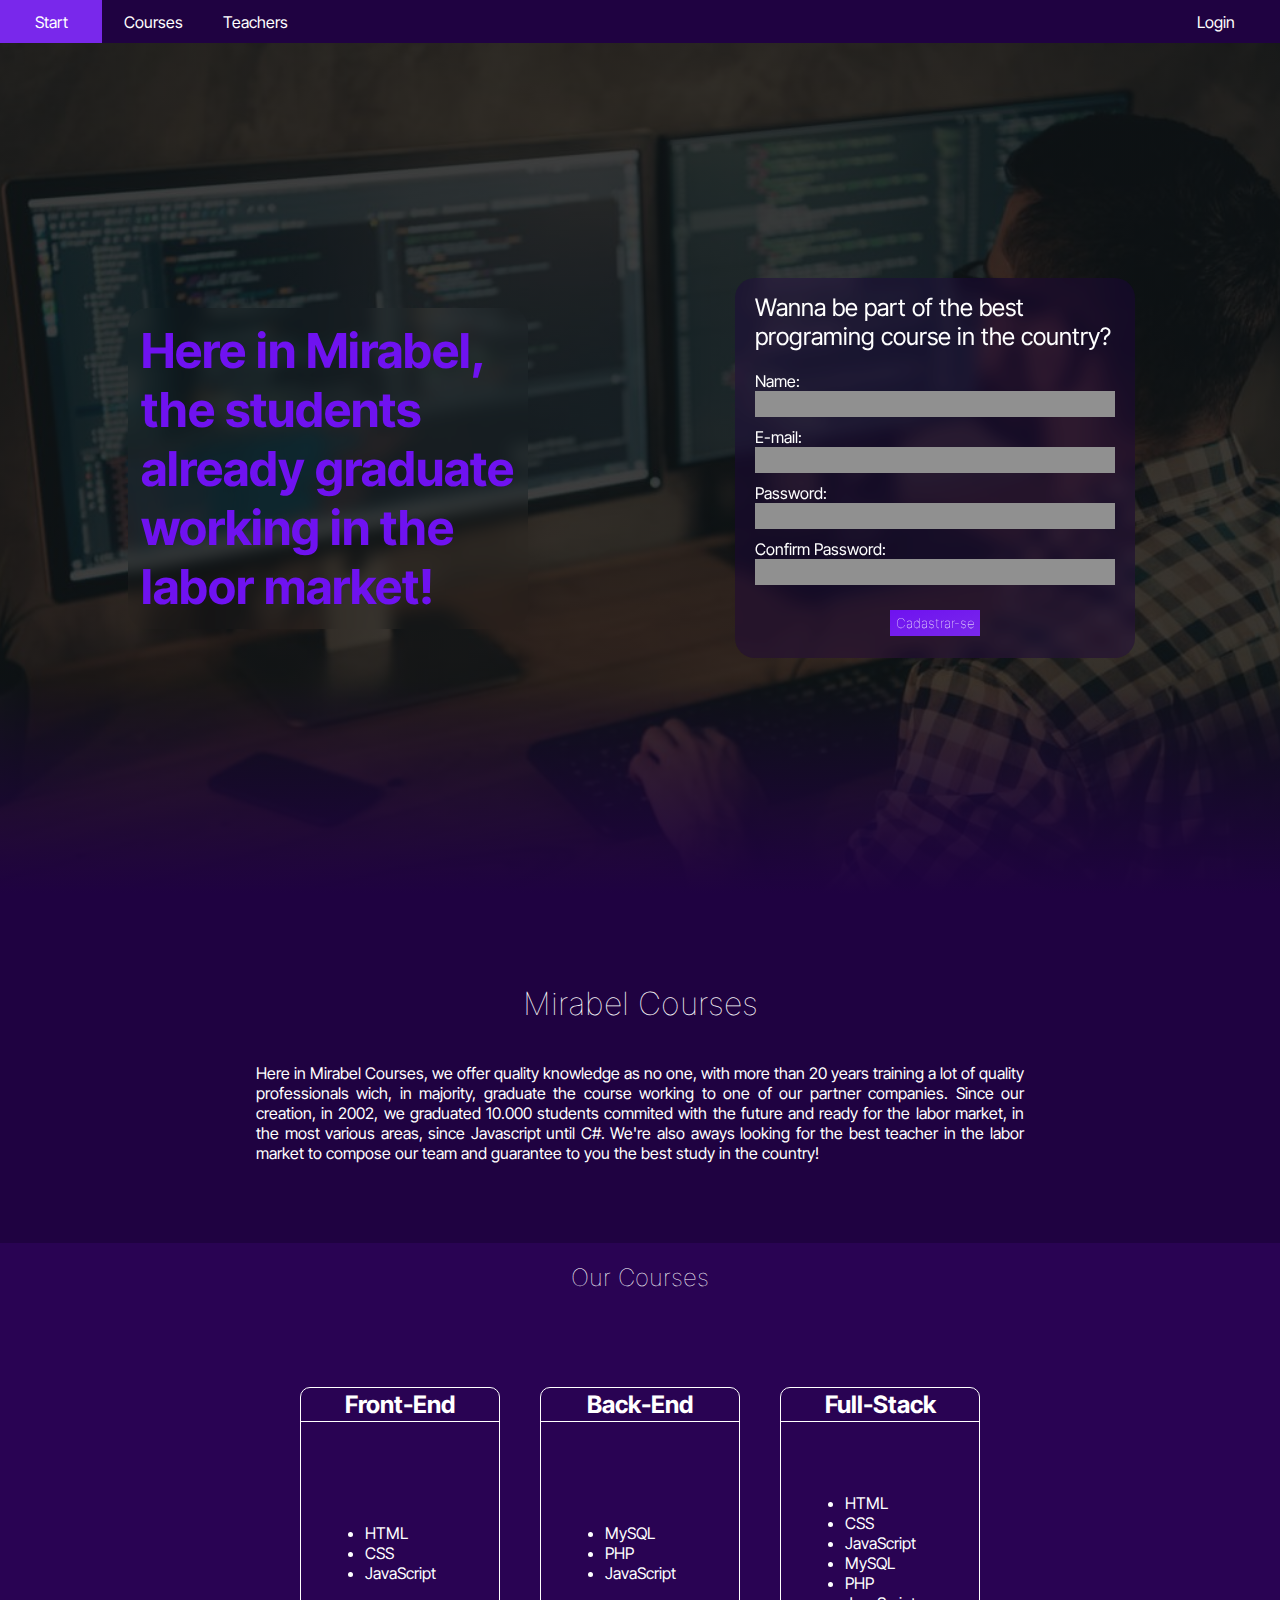
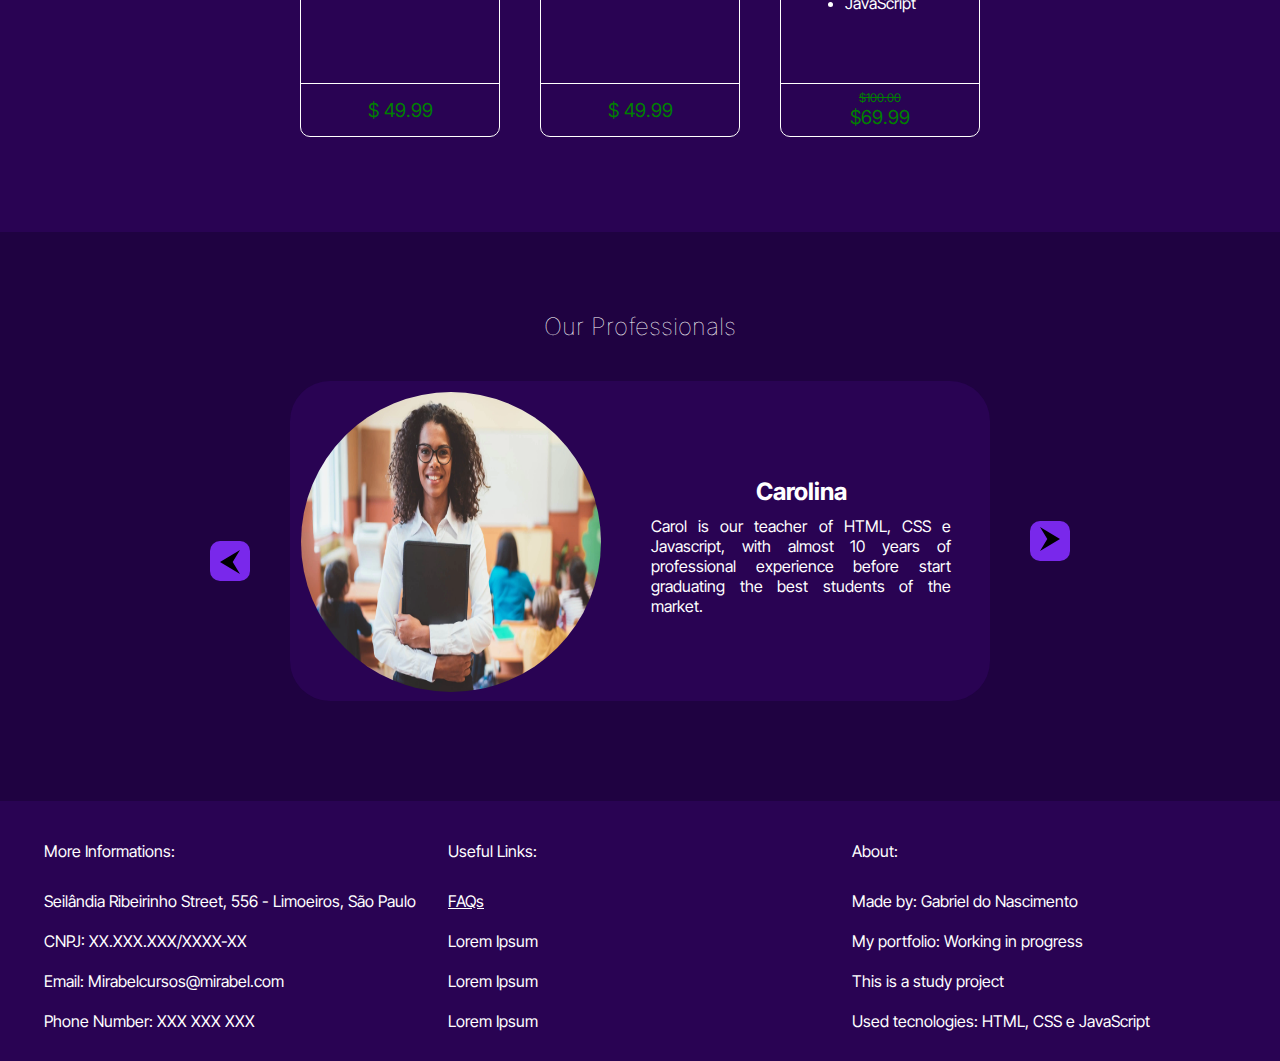
<file: projetocurso/indexcurso.html>
<!DOCTYPE html>

<html>

    <head>

        <meta charset="UTF-8">
        <meta name="viewport" content="width=device-width, initial-scale=1.0">
        <title>Front-End Course | Mirabel</title>

        <link rel="stylesheet" href="style.css">
        <link rel="preconnect" href="https://fonts.googleapis.com">
        <link rel="preconnect" href="https://fonts.gstatic.com" crossorigin>
        <link href="https://fonts.googleapis.com/css2?family=Inter+Tight:wght@300&display=swap" rel="stylesheet">
        
        <script src="scriptcarrossel.js" defer></script>
        <script src="scriptnavresponsiva.js" defer></script>
        <script src="detectarlingua.js"></script>

    </head>

    <body>

        <nav id="navbar">
            
            

            <div id="navlinks">
                <a class="bttnav" href="#">Start</a>
                <a class="bttnav" href="#cursosinfo">Courses</a>
                <a class="bttnav" href="#profissionaiscurso">Teachers</a>
            </div>
        
            <div id="logoff">
                <a class="bttnav right" href="#">Login</a>
            </div>

            <button id="dropmenuresponsivo"></button>

        </nav>

        <section class="land">
            
            <div class="gradientimg displaycap">

                <div class="copycap"><p>Here in Mirabel, the students already graduate working in the labor market!</p></div>


                <div class="divtotalcap">

                    <p class="titulocap">Wanna be part of the best programing course in the country?</p>
               
                    <form class="cap">
                        <label for="nomein">Name:</label>
                        <input class="entrada" type="text" id="nomein" name="nomein" autocomplete="off">
                        <label for="emailin">E-mail:</label>
                        <input class="entrada" type="email" id="emailin" name="emailin" autocomplete="off">
                        <label for="senhain">Password:</label>
                        <input class="entrada" type="password" id="senhain" name="senhain" autocomplete="off">
                        <label for="senhaconfirm">Confirm Password:</label>
                        <input class="entrada" type="password" id="senhaconfirm" name="senhaconfirm" autocomplete="off">
                        <input class="bttcadastro" type="submit" value="Cadastrar-se">
                    </form>

                </div>
            
            </div>

        </section>

        <main class="cttpage">

                <div class="cttcenter">
                    <h1 class="centro">Mirabel Courses</h1>

                    <p>
                    Here in Mirabel Courses, we offer quality knowledge as no one, with more than 20 years training a lot of quality professionals wich, in majority, graduate the course working to one of our partner companies. Since our creation, in 2002, we graduated 10.000 students commited with the future and ready for the labor market, in the most various areas, since Javascript until C#. We're also aways looking for the best teacher in the labor market to compose our team and guarantee to you the best study in the country!
                    </p>
                </div>

                <h2 class="centro tituloinfobox" id="cursosinfo">Our Courses</h2>

                <div class="cursosinfobox">

                    <div class="cardcurso">
                        <h2>Front-End</h2>
                        <div class="boxcontcurso">    
                            <ul>
                                <li>HTML</li>

                                <li>CSS</li>

                                <li>JavaScript</li>
                            </ul>
                        </div>
                    
                        <div class="footercard">
                            <p class="preço">$ 49.99</p>
                        </div>

                    </div>

                    <div class="cardcurso">
                        <h2>Back-End</h2>
                            <div class="boxcontcurso">
                                <ul>
                                    <li>MySQL</li>

                                    <li>PHP</li>

                                    <li>JavaScript</li>
                                </ul>
                            </div>
                        <div class="footercard">
                            <p class="preço">$ 49.99</p>
                        </div>
                    </div>

                    <div class="cardcurso">
                        <h2>Full-Stack</h2>
                        <div class="boxcontcurso">
                            <ul>
                                <li>HTML</li>

                                <li>CSS</li>

                                <li>JavaScript</li>
                                
                                <li>MySQL</li>

                                <li>PHP</li>

                                <li>JavaScript</li>
                            </ul>
                        </div>
                
                        <div class="footercard">
                            <p class="preçofull">$100.00</p>
                            <p class="preço">$69.99</p>
                        </div>
                    </div>

                </div>

                <h2 class="centro" id="profissionaiscurso">Our Professionals</h2>

                <div class="bttcarrosselbox">

                    <button id="bttcarrosselleft">
                        <svg xmlns="http://www.w3.org/2000/svg" width="24" height="24" viewBox="0 0 24 24"><path d="M22 12l-20 12 7.289-12-7.289-12z"/></svg>
                    </button>

                    <div class="carrossel">

                            <ul id="displaycarrossel">
                            
                                <li class="infoprofes" id="card1">
                                    <img class="imgcarrossel" src="img/Carolina.webp">
                                    <div class="txtprofes">
                                        <h2>Carolina</h2>
                                        <p>Carol is our teacher of HTML, CSS e Javascript, with almost 10 years of professional experience before start graduating the best students of the market.</p>
                                    </div>
                                </li>
                                
                                <li class="infoprofes" id="card2">
                                    <img class="imgcarrossel" src="img/Josias.jpg">
                                    <div class="txtprofes">
                                        <h2>Josias</h2>
                                        <p>Josias is our teacher of PHP, JavaScript Back-end and MySQL, with more than 20 years of previous experience, integrate our team of teachers with his large knowledge about servers and databases.</p>
                                    </div>
                                </li>
                                
                                <li class="infoprofes" id="card3">
                                    <img class="imgcarrossel" src="img/Marcos.webp">
                                    <div class="txtprofes">
                                        <h2>Marcos</h2>
                                        <p>Marcos ir our CEO, and was our first teacher. For being Full-Stack, he thaught since Front-End until the Back-End, but leave the assignment to more talented teachers, and today act in the course direction.</p>
                                    </div>
                                </li>

                            </ul>

                    </div>
                    <button id="bttcarrosselright">
                        <svg xmlns="http://www.w3.org/2000/svg" width="24" height="24" viewBox="0 0 24 24"><path d="M22 12l-20 12 7.289-12-7.289-12z"/></svg>
                    </button>
                </div>
            
        </main>

        <footer class="rodape">

            <div class="boxrodape">
                <p>More Informations:</p>
                <ul class="rodapeul">

                    <li>Seilândia Ribeirinho Street, 556 - Limoeiros, São Paulo</li>
                    <li>CNPJ: XX.XXX.XXX/XXXX-XX</li>
                    <li>Email: Mirabelcursos@mirabel.com</li>
                    <li>Phone Number: XXX XXX XXX</li>

                </ul>
            </div>
            <div class="boxrodapemenor">
                <p>Useful Links:</p>
                <ul class="rodapeul">

                    <li><a href="#">FAQs</a></li>
                    <li>Lorem Ipsum</li>
                    <li>Lorem Ipsum</li>
                    <li>Lorem Ipsum</li>

                </ul>
            </div>
            <div class="boxrodape">
                <p>About:</p>
                <ul class="rodapeul">
                    <li>Made by: Gabriel do Nascimento</li>
                    <li>My portfolio: <a>Working in progress</a></li>
                    <li>This is a study project</li>
                    <li>Used tecnologies: HTML, CSS e JavaScript</li>
                </ul>

            </div>

        </footer>

        
    </body>

</html>
</file>
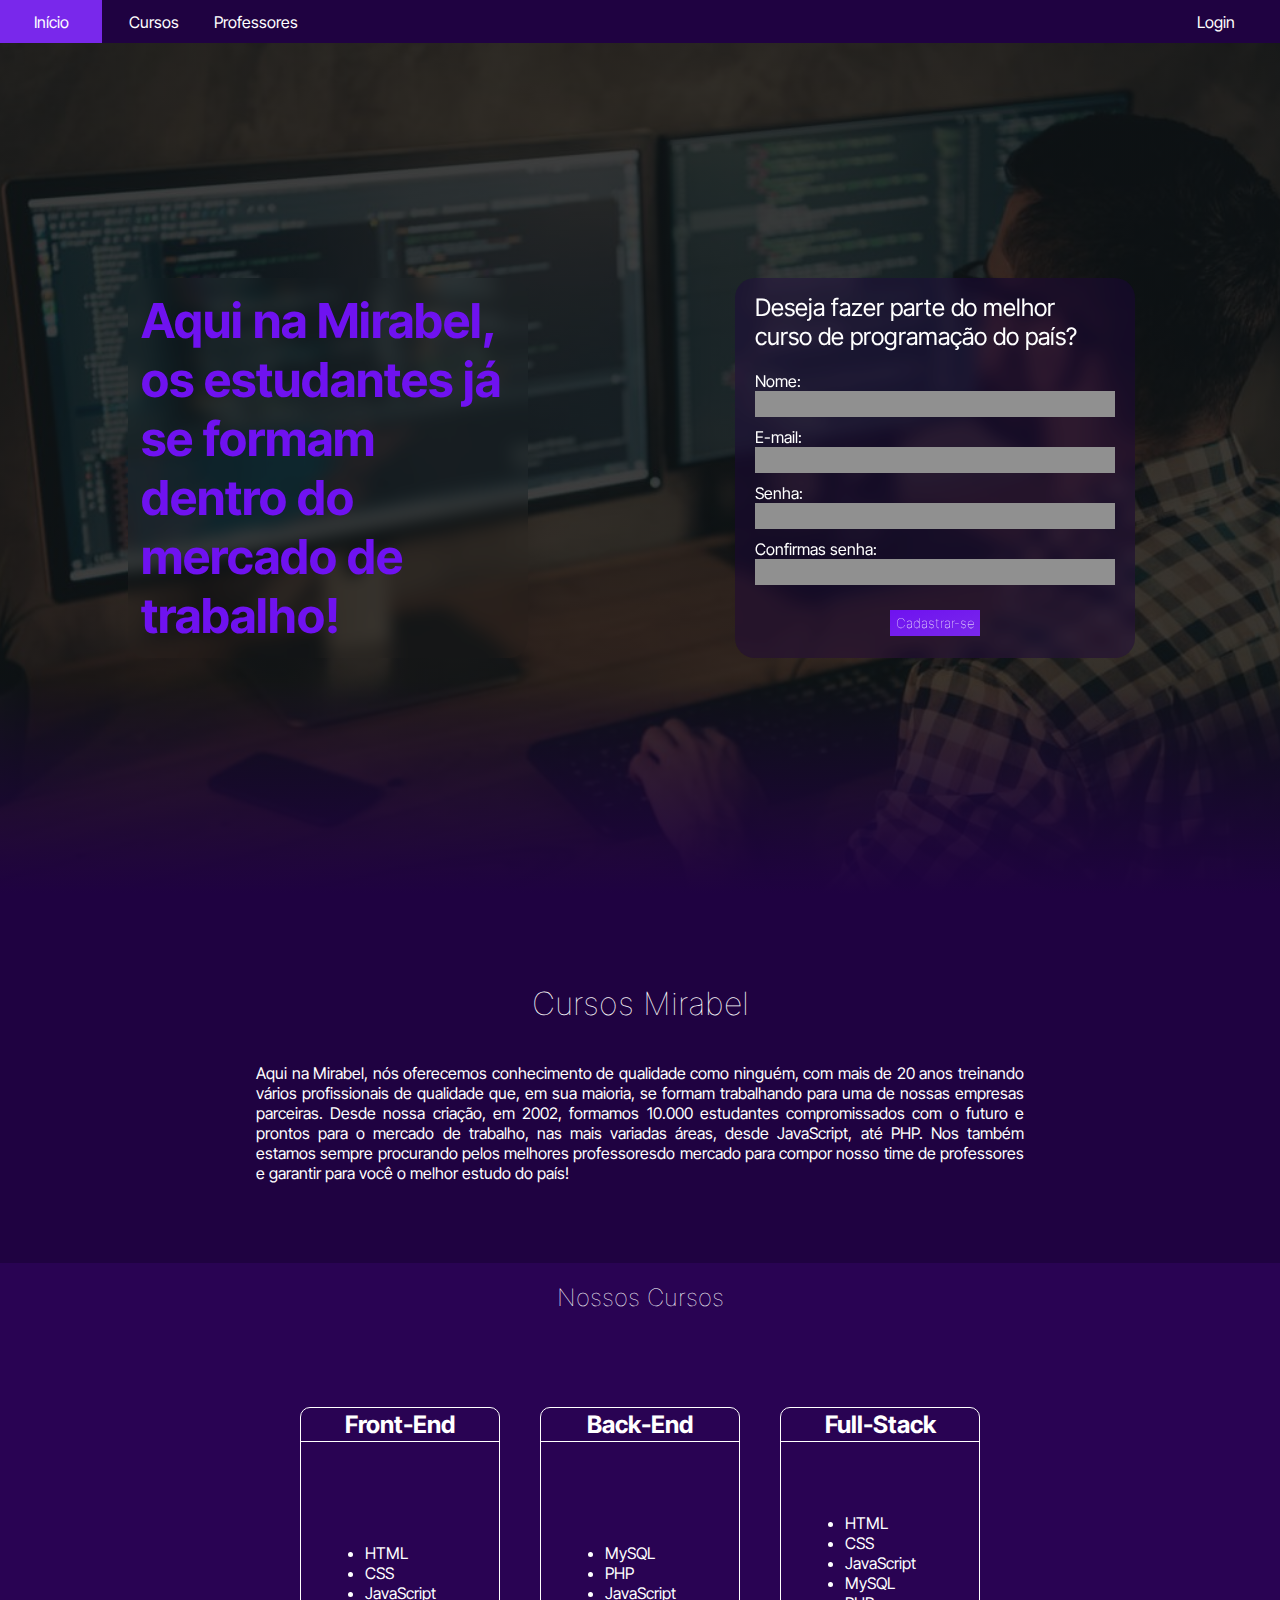
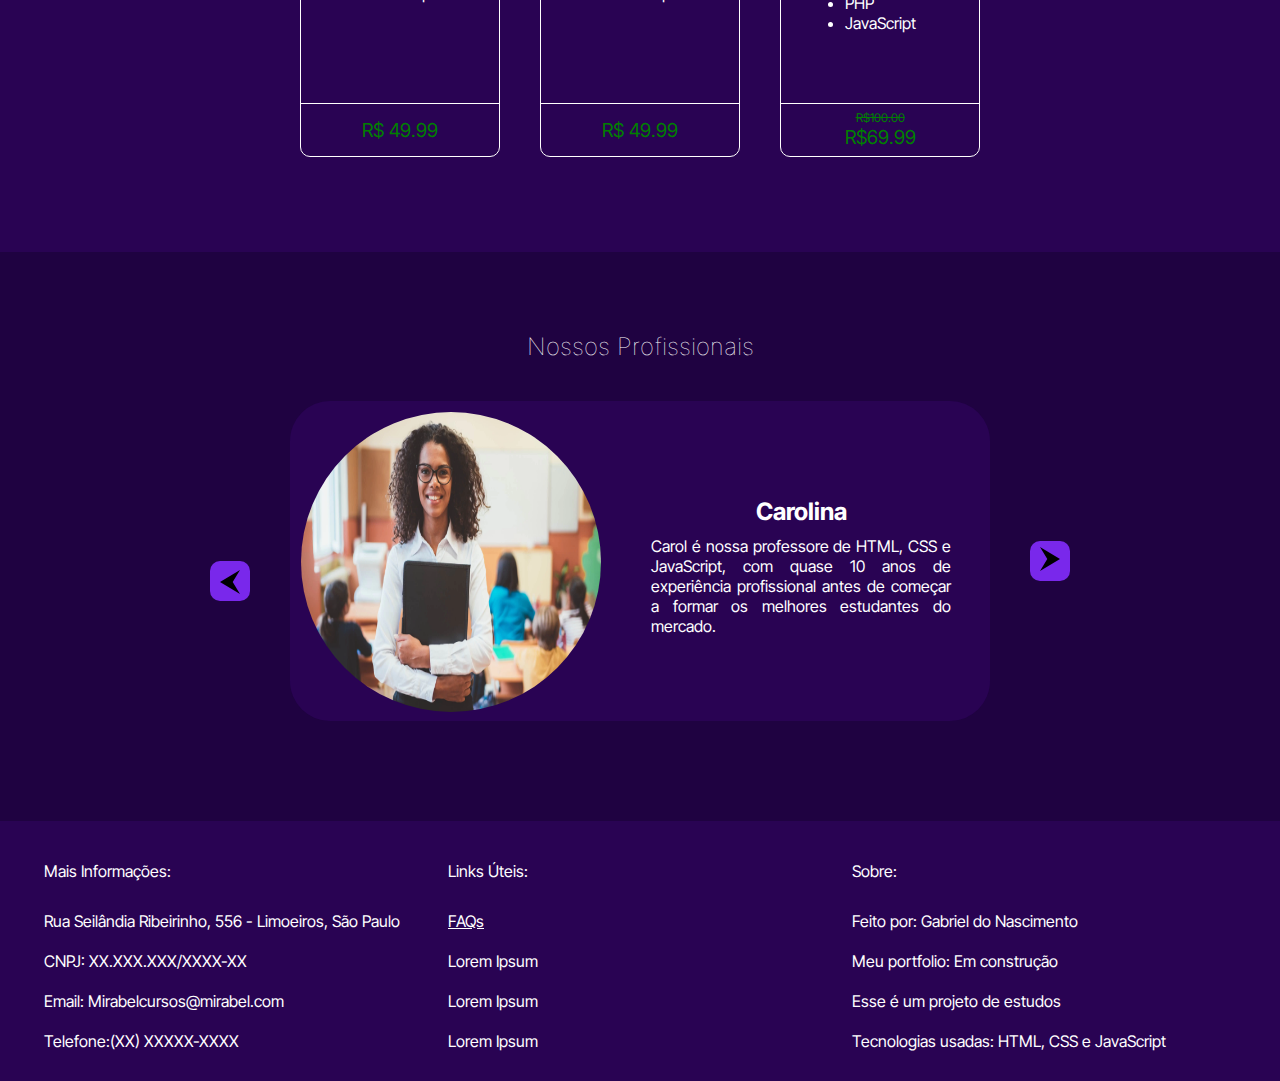
<file: projetocurso/indexpt.html>
<!DOCTYPE html>

<html>

    <head>

        <meta charset="UTF-8">
        <meta name="viewport" content="width=device-width, initial-scale=1.0">
        <title>Curso Front-End | Mirabel</title>

        <link rel="stylesheet" href="style.css">
        <link rel="preconnect" href="https://fonts.googleapis.com">
        <link rel="preconnect" href="https://fonts.gstatic.com" crossorigin>
        <link href="https://fonts.googleapis.com/css2?family=Inter+Tight:wght@300&display=swap" rel="stylesheet">
        
        <script src="scriptcarrossel.js" defer></script>
        <script src="scriptnavresponsiva.js" defer></script>

    </head>

    <body>

        <nav id="navbar">
            
            

            <div id="navlinks">
                <a class="bttnav" href="#">Início</a>
                <a class="bttnav" href="#cursosinfo">Cursos</a>
                <a class="bttnav" href="#profissionaiscurso">Professores</a>
            </div>
        
            <div id="logoff">
                <a class="bttnav right" href="#">Login</a>
            </div>

            <button id="dropmenuresponsivo"></button>

        </nav>

        <section class="land">
            
            <div class="gradientimg displaycap">

                <div class="copycap"><p>Aqui na Mirabel, os estudantes já se formam dentro do mercado de trabalho!</p></div>


                <div class="divtotalcap">

                    <p class="titulocap">Deseja fazer parte do melhor curso de programação do país?</p>
               
                    <form class="cap">
                        <label for="nomein">Nome:</label>
                        <input class="entrada" type="text" id="nomein" name="nomein" autocomplete="off">
                        <label for="emailin">E-mail:</label>
                        <input class="entrada" type="email" id="emailin" name="emailin" autocomplete="off">
                        <label for="senhain">Senha:</label>
                        <input class="entrada" type="password" id="senhain" name="senhain" autocomplete="off">
                        <label for="senhaconfirm">Confirmas senha:</label>
                        <input class="entrada" type="password" id="senhaconfirm" name="senhaconfirm" autocomplete="off">
                        <input class="bttcadastro" type="submit" value="Cadastrar-se">
                    </form>

                </div>
            
            </div>

        </section>

        <main class="cttpage">

                <div class="cttcenter">
                    <h1 class="centro">Cursos Mirabel</h1>

                    <p>
                    Aqui na Mirabel, nós oferecemos conhecimento de qualidade como ninguém, com mais de 20 anos treinando vários profissionais de qualidade que, em sua maioria, se formam trabalhando para uma de nossas empresas parceiras. Desde nossa criação, em 2002, formamos 10.000 estudantes compromissados com o futuro e prontos para o mercado de trabalho, nas mais variadas áreas, desde JavaScript, até PHP. Nos também estamos sempre procurando pelos melhores professoresdo mercado para compor nosso time de professores e garantir para você o melhor estudo do país!
                    </p>
                </div>

                <h2 class="centro tituloinfobox" id="cursosinfo">Nossos Cursos</h2>

                <div class="cursosinfobox">

                    <div class="cardcurso">
                        <h2>Front-End</h2>
                        <div class="boxcontcurso">    
                            <ul>
                                <li>HTML</li>

                                <li>CSS</li>

                                <li>JavaScript</li>
                            </ul>
                        </div>
                    
                        <div class="footercard">
                            <p class="preço">R$ 49.99</p>
                        </div>

                    </div>

                    <div class="cardcurso">
                        <h2>Back-End</h2>
                            <div class="boxcontcurso">
                                <ul>
                                    <li>MySQL</li>

                                    <li>PHP</li>

                                    <li>JavaScript</li>
                                </ul>
                            </div>
                        <div class="footercard">
                            <p class="preço">R$ 49.99</p>
                        </div>
                    </div>

                    <div class="cardcurso">
                        <h2>Full-Stack</h2>
                        <div class="boxcontcurso">
                            <ul>
                                <li>HTML</li>

                                <li>CSS</li>

                                <li>JavaScript</li>
                                
                                <li>MySQL</li>

                                <li>PHP</li>

                                <li>JavaScript</li>
                            </ul>
                        </div>
                
                        <div class="footercard">
                            <p class="preçofull">R$100.00</p>
                            <p class="preço">R$69.99</p>
                        </div>
                    </div>

                </div>

                <h2 class="centro" id="profissionaiscurso">Nossos Profissionais</h2>

                <div class="bttcarrosselbox">

                    <button id="bttcarrosselleft">
                        <svg xmlns="http://www.w3.org/2000/svg" width="24" height="24" viewBox="0 0 24 24"><path d="M22 12l-20 12 7.289-12-7.289-12z"/></svg>
                    </button>

                    <div class="carrossel">

                            <ul id="displaycarrossel">
                            
                                <li class="infoprofes" id="card1">
                                    <img class="imgcarrossel" src="img/Carolina.webp">
                                    <div class="txtprofes">
                                        <h2>Carolina</h2>
                                        <p>Carol é nossa professore de HTML, CSS e JavaScript, com quase 10 anos de experiência profissional antes de começar a formar os melhores estudantes do mercado.</p>
                                    </div>
                                </li>
                                
                                <li class="infoprofes" id="card2">
                                    <img class="imgcarrossel" src="img/Josias.jpg">
                                    <div class="txtprofes">
                                        <h2>Josias</h2>
                                        <p>Josias é nosso professor de PHP, JavaScript Back-end e MySQL, com mais de 20 anos de experiência prévia, integrando nosso time de professores com seu largo conhecimento sobre servidores e banco de dados.</p>
                                    </div>
                                </li>
                                
                                <li class="infoprofes" id="card3">
                                    <img class="imgcarrossel" src="img/Marcos.webp">
                                    <div class="txtprofes">
                                        <h2>Marcos</h2>
                                        <p>Marcos é nosso CEO, e foi nosso primeiro professor. Por ser Full-Stack, ele ensinava desde Front-End até Back-End, mas deixou o cargo para professores mais talentosos, e agora atua na direção do curso.</p>
                                    </div>
                                </li>

                            </ul>

                    </div>
                    <button id="bttcarrosselright">
                        <svg xmlns="http://www.w3.org/2000/svg" width="24" height="24" viewBox="0 0 24 24"><path d="M22 12l-20 12 7.289-12-7.289-12z"/></svg>
                    </button>
                </div>
            
        </main>

        <footer class="rodape">

            <div class="boxrodape">
                <p>Mais Informações:</p>
                <ul class="rodapeul">

                    <li>Rua Seilândia Ribeirinho, 556 - Limoeiros, São Paulo</li>
                    <li>CNPJ: XX.XXX.XXX/XXXX-XX</li>
                    <li>Email: Mirabelcursos@mirabel.com</li>
                    <li>Telefone:(XX) XXXXX-XXXX</li>

                </ul>
            </div>
            <div class="boxrodapemenor">
                <p>Links Úteis:</p>
                <ul class="rodapeul">

                    <li><a href="#">FAQs</a></li>
                    <li>Lorem Ipsum</li>
                    <li>Lorem Ipsum</li>
                    <li>Lorem Ipsum</li>

                </ul>
            </div>
            <div class="boxrodape">
                <p>Sobre:</p>
                <ul class="rodapeul">
                    <li>Feito por: Gabriel do Nascimento</li>
                    <li>Meu portfolio: <a>Em construção</a></li>
                    <li>Esse é um projeto de estudos</li>
                    <li>Tecnologias usadas: HTML, CSS e JavaScript</li>
                </ul>

            </div>

        </footer>

        
    </body>

</html>
</file>
<file: projetocurso/style.css>
*{

    margin: 0px;
    padding: 0px;
    box-sizing: border-box;
    font-family: 'Inter Tight', sans-serif;

}

html{

    scroll-behavior: smooth;

}

label{

    color: #FFFFFF;

}

#navbar{

    width: 100%;
    overflow: hidden;
    height: 43px;
    background-color: #1f0241;
    display: flex;
    column-gap: 67vw;

}

#navlinks{

    display: flex;
    height: 100%;
    width: 28vw;

}

.bttnav, .bttnav:visited, .bttnav:active{

    float: left;
    display: block;
    padding: 12px 0px;
    text-align: center;
    text-decoration: none;
    width: 8vw;
    color: #FFFFFF;

}

.bttnav:hover{

    background-color: #7928EB;

}

#logoff{

    text-align: center;
    height: 100%;

}

.right{

    width: 8vw;
    padding: 12px 0px;
    text-decoration: none;
    display: block;

}

.land{

    height: 94.5vh;
    display: flex;
    background-image: url("img/bgland.jpg");
    background-size: cover;
    background-repeat: no-repeat;
    background-position: center;

}

.titulocap{

    font-size:1.5em;
    color: #FFFFFF;
    margin-bottom: 20px;

}

.copycap{

    font-size:3em;
    color: #6f12f0;
    font-weight: bold;
    width: 400px;
    background-color: transparent;
    backdrop-filter: blur(8px);
    padding: 10px;
    border-radius: 20px;
    border: solid transparent;

}

.cap{

    display: flex;
    flex-direction: column;

}

.gradientimg{

    height: 100%;
    width: 100%;
    background-image: linear-gradient(to top, #1f0241, rgba(16, 16, 16, 0.8), rgba(16, 16, 16, 0.8), rgba(16, 16, 16, 0.8),rgba(16, 16, 16, 0.8));

}

.divtotalcap{
    
    background-color: rgba(31, 2, 65, 0.4);
    backdrop-filter: blur(8px);
    min-width: 400px;
    max-width: 400px;
    height: 380px;
    border-radius: 20px;
    transition: 0.5s;
    display: flex;
    flex-direction: column;
    padding: 15px 20px 0px;
    margin-left: 18%;
    margin-right: 30px;

}

.divtotalcap:hover{

    transform: scale(1.1);
    transition: 0.5s;

}

.entrada{

    height: 26px;
    margin-bottom: 10px;
    border: none;
    background-color: #909090;
    transition: 0.5s;
    padding: 0px 5px;

}

.entrada:focus{

    transform: scale(1.05);
    transition: 0.5s;
    border: none;
    outline: none;
    padding-left: 0px 5px;

}

.bttcadastro{

    margin: 15px auto 0px;
    width: 90px;
    height: 26px;
    border: none;
    box-shadow: none;
    color: white;
    background-image: linear-gradient(to bottom right, #6f12f0, #7928EB);
    font-weight: 100;
    
}

.bttcadastro:hover{

    cursor: pointer;

}


.cttpage{

    background-color: #1f0241;
    color: white;
    padding-top: 10px;
    padding-bottom: 100px;

}

.cttcenter > p{

    text-align: justify;

}

.displaycap{

    display: flex;
    align-items: center;
    padding-left: 10%;

}

.centro{

    text-align: center;
    margin:80px 0px 40px;
    font-weight: lighter;

}

.imgcarrossel{

    width: 300px;
    height: 300px;
    border-radius: 50%;
    white-space: no-wrap;

}

.infoprofes{

    width: 700px;
    display: flex;

}

.carrossel{

    overflow: hidden;
    width: 700px;
    height: 320px;
    margin: auto;
    border: solid 1px transparent;
    border-radius: 40px;
    background-color: #290353;
    padding: 10px;

}

.carrossel > ul{

    display: flex;
    flex-direction: row;
    list-style-type: none;
    width: 2100px;
    height: 300px;

}

.txtprofes{

    display: flex;
    flex-direction: column;
    width: 400px;  
    justify-content: center;
    padding: 50px;

}

.txtprofes > h2{

    text-align: center;
    margin: 10px;

}

.txtprofes > p{

    text-align: justify;

}

.bttcarrosselbox{

    width: 780px;
    height: 320px;
    margin: auto;
    display: flex;

}

#bttcarrosselright{

    position: relative;
    top: calc(50% - 20px);
    right: -40px;
    width: 40px;
    height: 40px;
    background-color: #7928EB;
    border: transparent;
    border-radius: 10px;

}

#bttcarrosselright:hover{

    cursor: pointer;
    transform: scale(1.1);
    transition: 0.1s;

}

#bttcarrosselleft:hover{

    cursor: pointer;
    transform: scale(1.1) rotateZ(180deg);
    transition: 0.1s;

}

#bttcarrosselleft{

    transform: rotateZ(180deg);
    position: relative;
    top: 50%;
    left: -40px;
    width: 40px;
    height: 40px;
    background-color: #7928EB;
    border: transparent;
    border-radius: 10px;

}

.cursosinfobox{

    display: flex;
    justify-content: center;
    margin: auto;
    gap: 40px;
    width: 100%;
    height: 60vh;
    background-color: #290353;
    align-items: center;

}

.cardcurso{

    display: flex;
    flex-direction: column;
    align-items: center;
    justify-content: center;
    width: 200px;
    height: 350px;
    border: solid 1px;
    border-radius: 10px;

}

.cardcurso > h2{

    display: flex;
    justify-content: center;
    align-items: center;
    width: 100%;
    height: 10%;
    border-bottom: 1px solid white;

}

.boxcontcurso{

    display: flex;
    align-items: center;
    height: 75%;

}

.footercard{

    display: flex;
    flex-direction: column;
    justify-content: center;
    align-items: center;
    height: 15%;
    width: 100%;
    border-top: 1px solid white;

}

.cttcenter{

    margin: auto 20%;

}

.tituloinfobox{

    background-color: #290353;
    margin-bottom: 0px;
    padding: 20px 0px 0px;

}

.cardcurso:hover{

    background-color: #6f12f0;
    cursor:default;

}

.rodape{

    display: flex;
    gap: 20px;
    justify-content: center;
    background-color: #290353;
    color: white;
    padding: 40px 0px 0px;
}

.rodapeul{

    display: flex;
    flex-direction: column;
    justify-content: center;
    list-style-type: none;
    height: 200px;
    text-align: justify;

}

.rodapeul > li{

    margin: 10px 0px;

}

.boxrodape{

    width: 30%;

}

.boxrodapemenor{

    width: 30%;

}

a{

    color: white;

}

.preço{

    color: green;
    font-size: larger;

}

.preçofull{

    color: green;
    font-size: 0.75em;
    text-decoration: line-through;

}

.dropmenuresponsivo{

    display: none;

}

@media screen and (max-width: 980px) {
    
    #navlinks, #logoff{

        display: none;

    }

    #navbar{

        background-color: #6f12f0;

    }

    #dropmenuresponsivo{

        display: block;
        background-image: url("img/menudrop.png");
        width: 100%;
        min-height: 43px;
        background-size: contain;
        background-repeat: no-repeat;
        background-position: center;
        float: right;
        margin: auto;
        border: none;
        background-color: #6f12f0;

    }

    #navlinks.responsivo, #logoff.responsivo{

        display: flex;
        flex-direction: column;
        width: 100%;
        height: calc(43px * 5);

    }

    #navlinks.responsivo > a, #logoff.responsivo > a{

        width: 100%;
        height: calc(43px);

    }

    div.copycap{

        height: 100%;
        width: 50%;
        display: flex;
        justify-content: center;
        align-items: center;
        border-radius: 0px;
        backdrop-filter: none;

    }

    .copycap > p{

        padding: 10%;
        text-align: left;

    }

    .displaycap{

        padding: 0px;
        backdrop-filter: blur(8px);

    }

    .divtotalcap{

        min-width: 50%;
        height: 100%;
        margin: 0px;
        border-radius: 0px;
        justify-content: center;
        background-color: transparent;
        backdrop-filter: none;

    }

    .divtotalcap:hover{

        transform: scale(1);

    }

    .boxrodape{

        width: 30%;

    }

}

@media screen and (max-width: 720px) {
    
    
    .displaycap{
        
        width: 100%;
        display: flex;
        flex-direction: column;
        align-items:baseline;
        
    }

    div.divtotalcap, div.copycap{
        width: 100vw;
        padding: 0px 20px;
        margin: 0px auto;
    }

    div.copycap{

        margin: 20px;
        height: 200px;

    }

    div.divtotalcap{

        justify-content:start;

    }

    div.copycap > p{

        font-size: 0.6em;

    }

    div.cursosinfobox{
        
        display: flex;
        flex-direction: column;
        height: auto;
    
    }
    
    .carrossel{

        width: 80vw;
        margin: auto;
        height: auto;

    }
    
    #bttcarrosselright, #bttcarrosselleft{
        display: none;
    }

    .bttcarrosselbox{
        width: 100vw;
    }

    .infoprofes{

        width: 80%;
        display: flex;
        flex-direction: column;

    }

}
</file>
